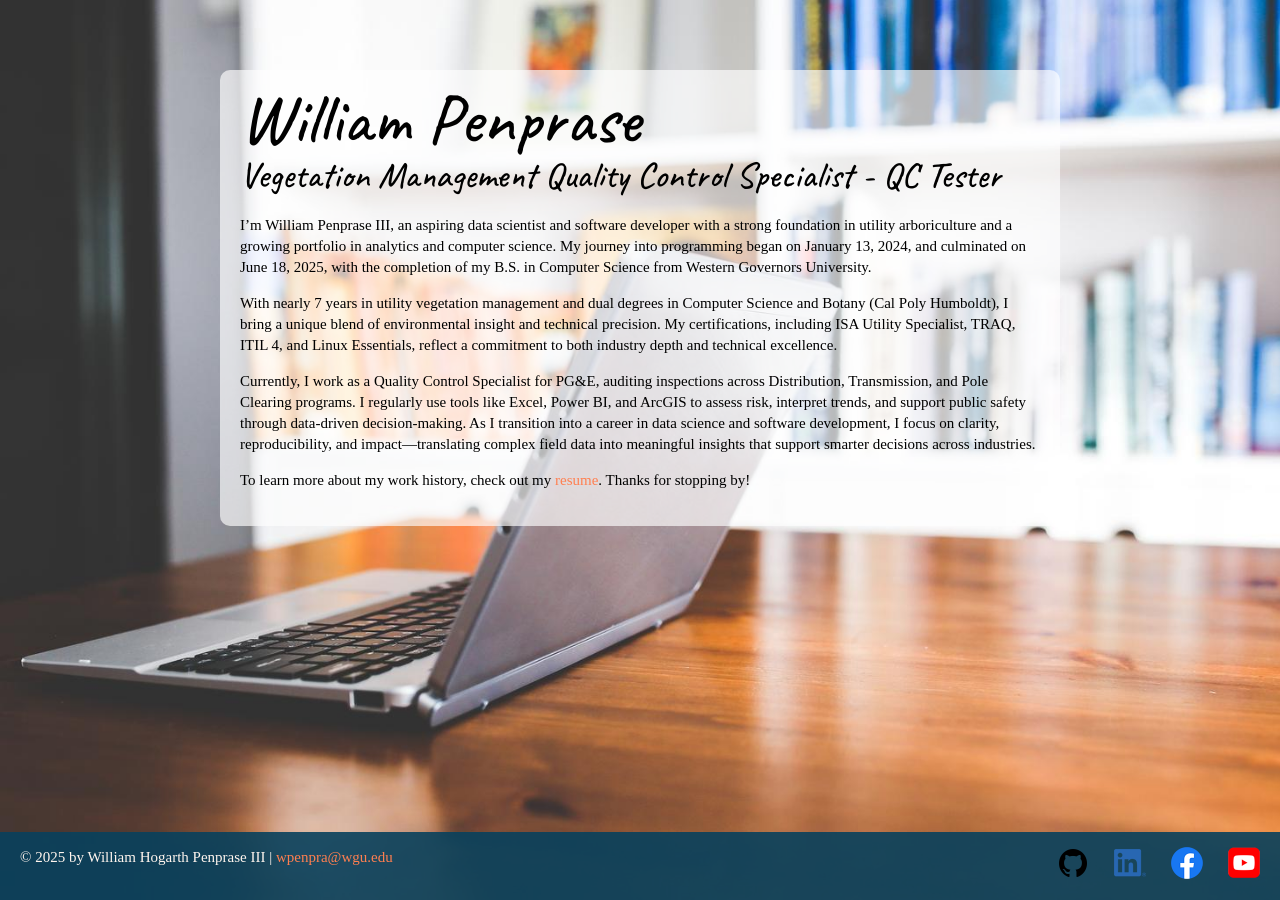
<file: index.html>
<!DOCTYPE html>
<html lang="en">
  <head>
    <meta charset="UTF-8">
    <meta name="viewport" content="width=device-width, initial-scale=1">
    <title>William Hogarth Penprase III | Botanist, Arborist, and Aspiring Data Analyst</title>

    <link rel="preconnect" href="https://fonts.googleapis.com">
    <link rel="preconnect" href="https://fonts.gstatic.com" crossorigin>
    <link href="https://fonts.googleapis.com/css2?family=Caveat&family=Noto+Sans&family=Roboto+Serif:opsz@8..144&display=swap" rel="stylesheet">
    
    <link rel="stylesheet" href="css/styles.css">

  </head>

  <body class="home">

    <!---------------------INTRO--------------------->
    <div class="content-wrapper">
      <div class="content-bg">
        <header>
            <h1>William Penprase</h1>
            <h2>
              Vegetation Management Quality Control Specialist - QC Tester
            </h2>
        </header>

        <!---------------------ABOUT ME--------------------->
        <main>
          <!-- Start content edits below this line. -->
          <p>
            I’m William Penprase III, an aspiring data scientist and software developer with a strong foundation in 
            utility arboriculture and a growing portfolio in analytics and computer science. My journey into 
            programming began on January 13, 2024, and culminated on June 18, 2025, with the completion of my 
            B.S. in Computer Science from Western Governors University.
          </p>
          <p>
            With nearly 7 years in utility vegetation management and dual degrees in Computer Science and Botany 
            (Cal Poly Humboldt), I bring a unique blend of environmental insight and technical precision. My 
            certifications, including ISA Utility Specialist, TRAQ, ITIL 4, and Linux Essentials, reflect a 
            commitment to both industry depth and technical excellence.
          </p>
          <p>
            Currently, I work as a Quality Control Specialist for PG&E, auditing inspections across Distribution, 
            Transmission, and Pole Clearing programs. I regularly use tools like Excel, Power BI, and ArcGIS 
            to assess risk, interpret trends, and support public safety through data-driven decision-making.
            As I transition into a career in data science and software development, I focus on clarity, 
            reproducibility, and impact—translating complex field data into meaningful insights that support 
            smarter decisions across industries.
          </p>
          
          <p>
            To learn more about my work history, check out my <a href="resume.html" target="_blank"> resume</a>. Thanks for stopping by!
          </p>

          <!-- End content edits here. -->
        </main>
      </div>
    </div>
    

    <!----------------------FOOTER INFO, SOCIAL MEDIA--------------------------->
    <footer>
      <p>© 2025 by William Hogarth Penprase III | <a href="mailto:email@example.com">wpenpra@wgu.edu</a></p>

      <!-- Add or remove any networks. -->
      <ul class="socials">
        <li>
          <a href="https://github.com/wpenprase" target="_blank"><img src="images/icon-logo-github.png" alt="My GitHub profile" title="GitHub Profile"></a>
        </li>
        <li>
          <a href="https://www.linkedin.com/in/william-penprase-b5b53b129/" target="_blank"><img src="images/icon-logo-linkedin.png" alt="My Linked Profile" title="LinkedIn Profile"></a>
        </li>
        <li>
          <a href="#" target="_blank"><img src="images/icon-logo-facebook.png" alt="My Facebook Profile" title="Facebook Profile"></a>
        </li>
        <li>
          <a href="#" target="_blank"><img src="images/icon-logo-youtube.png" alt="My Youtube Channel" title="Youtube Channel"></a>
        </li>
      </ul>
    </footer>
  </body>
</html>
</file>
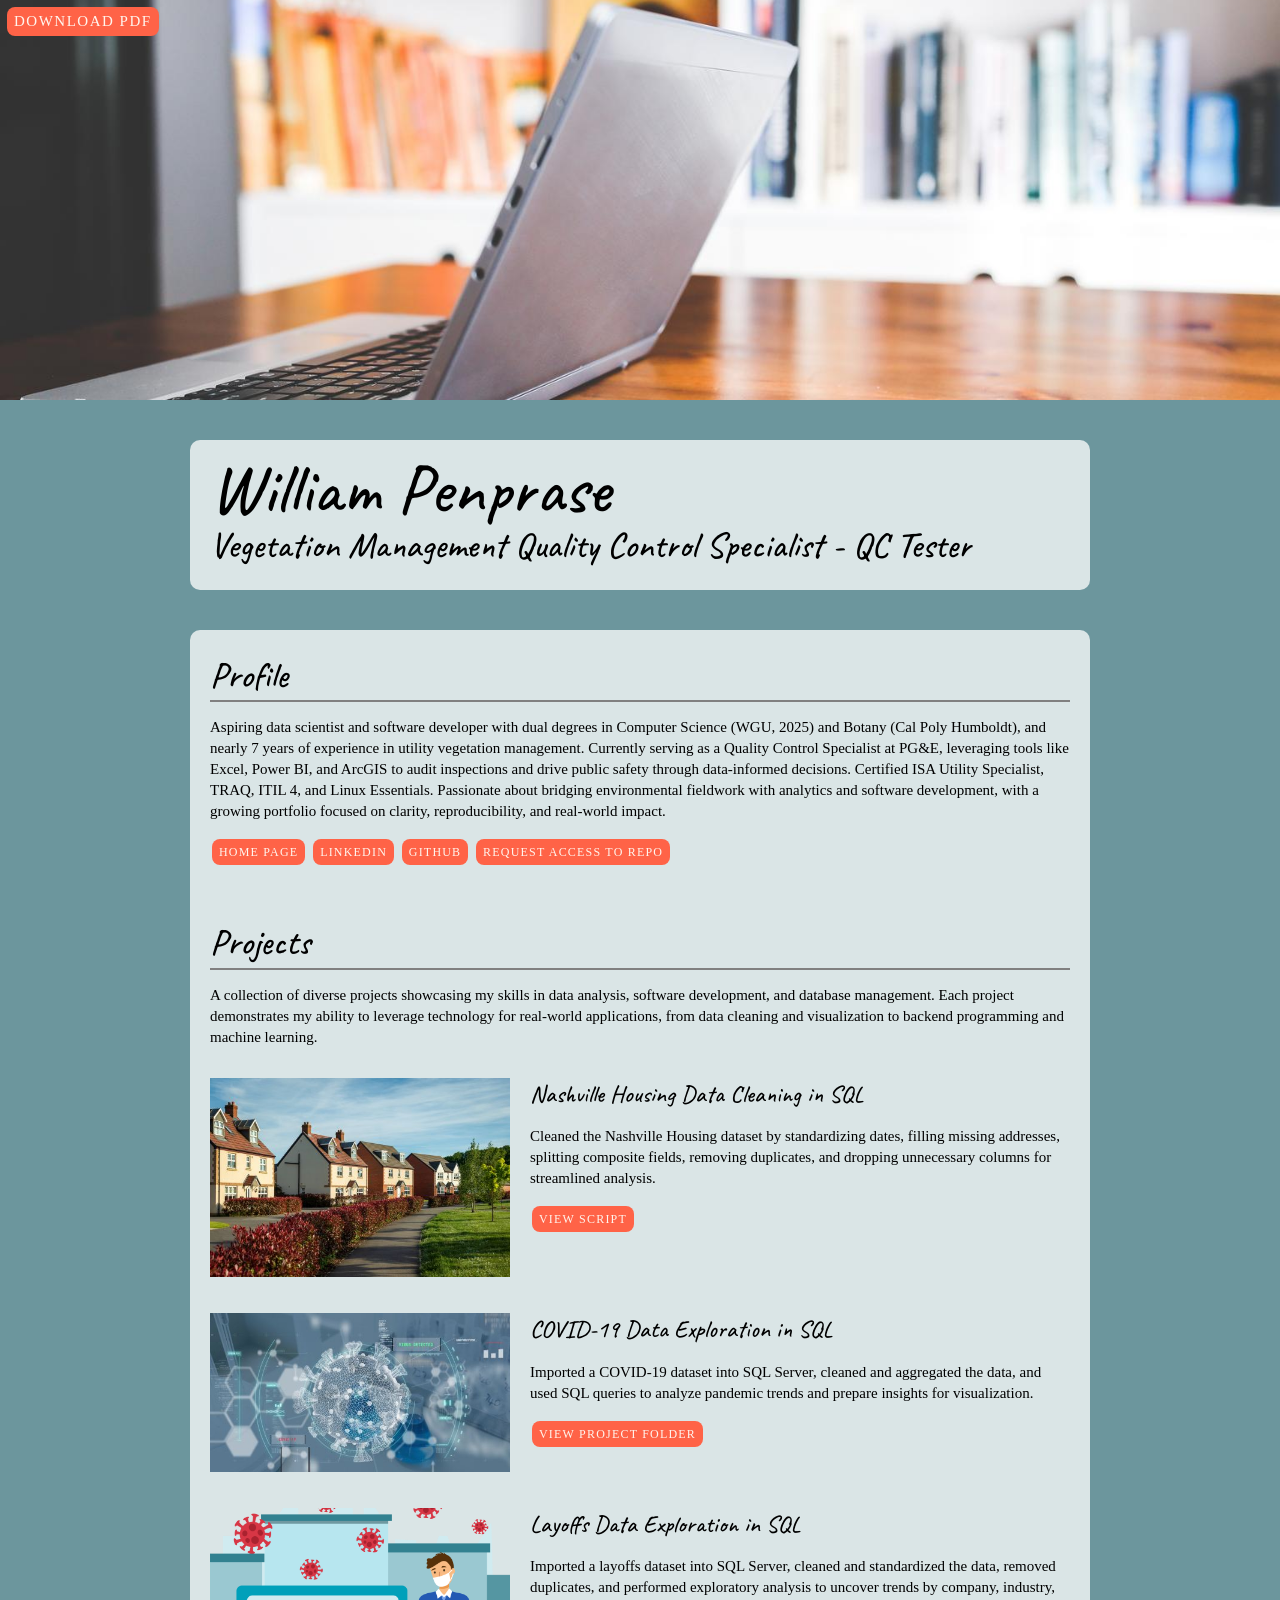
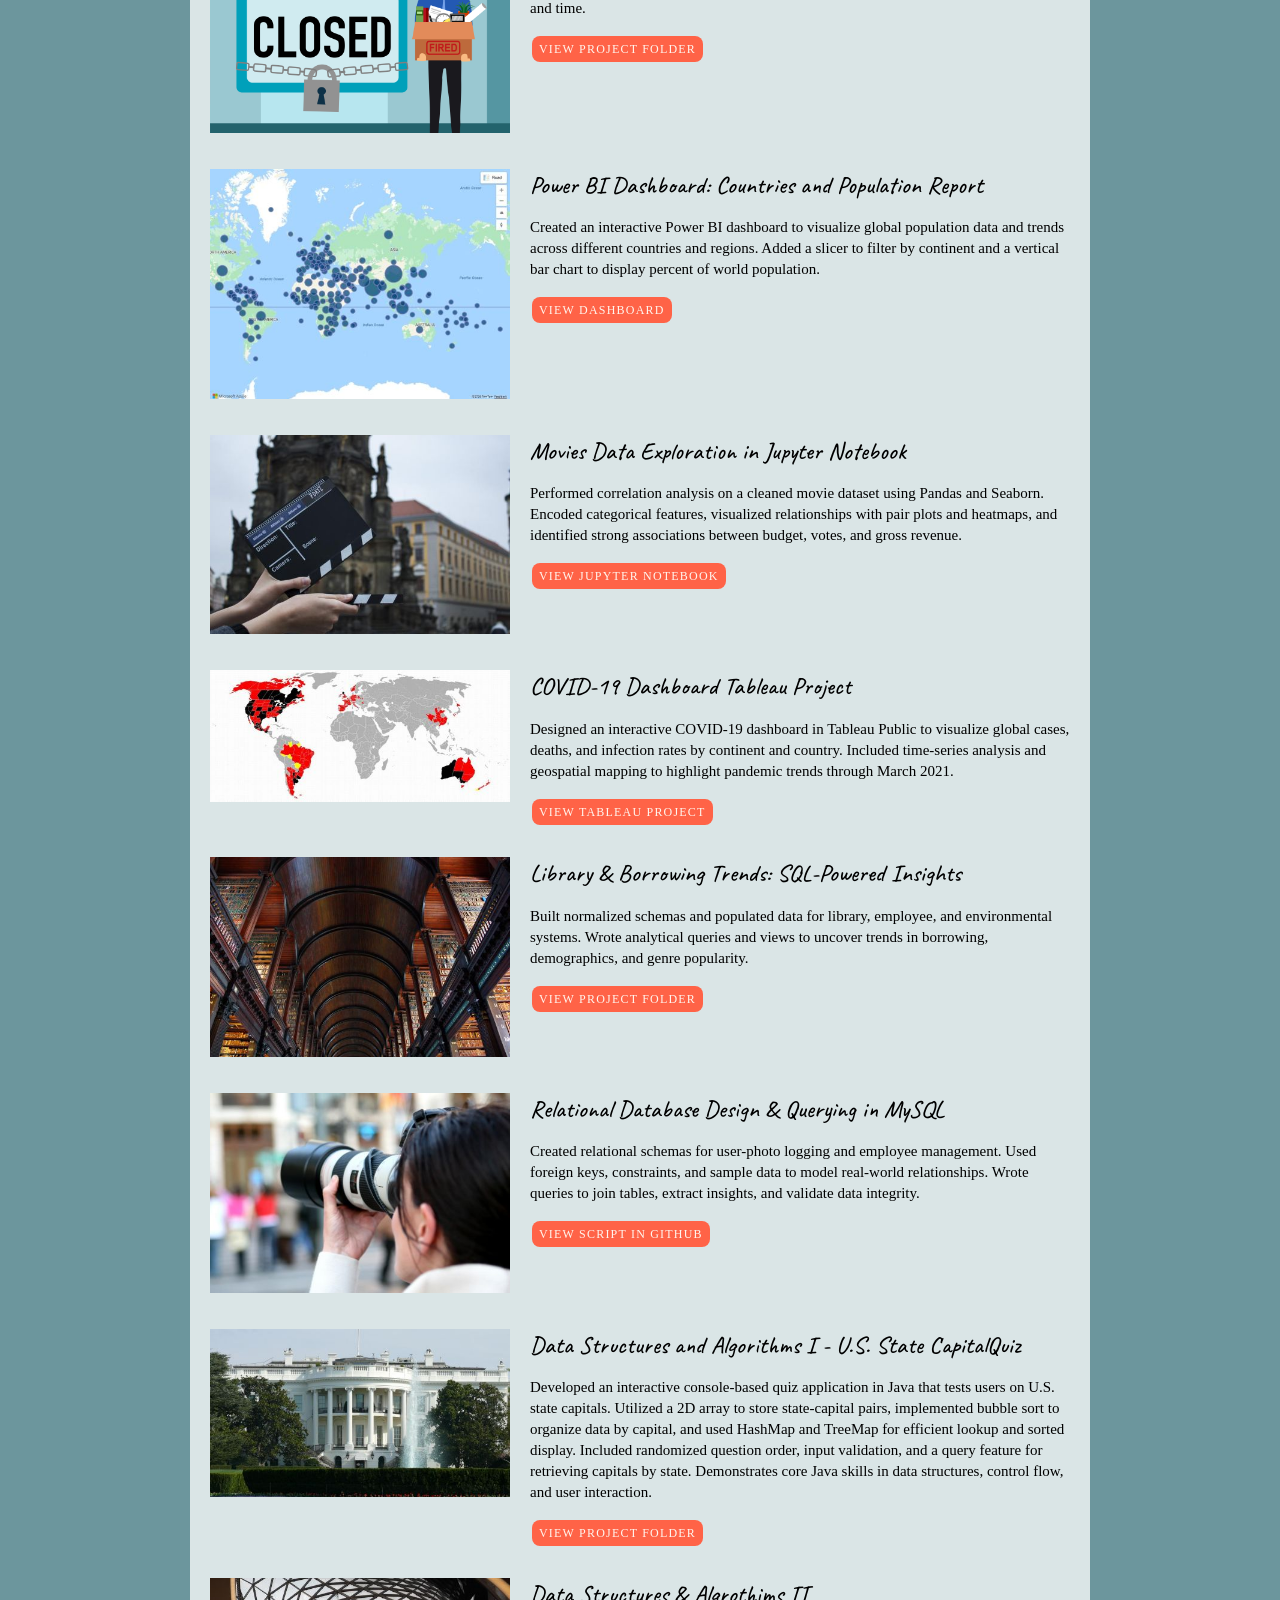
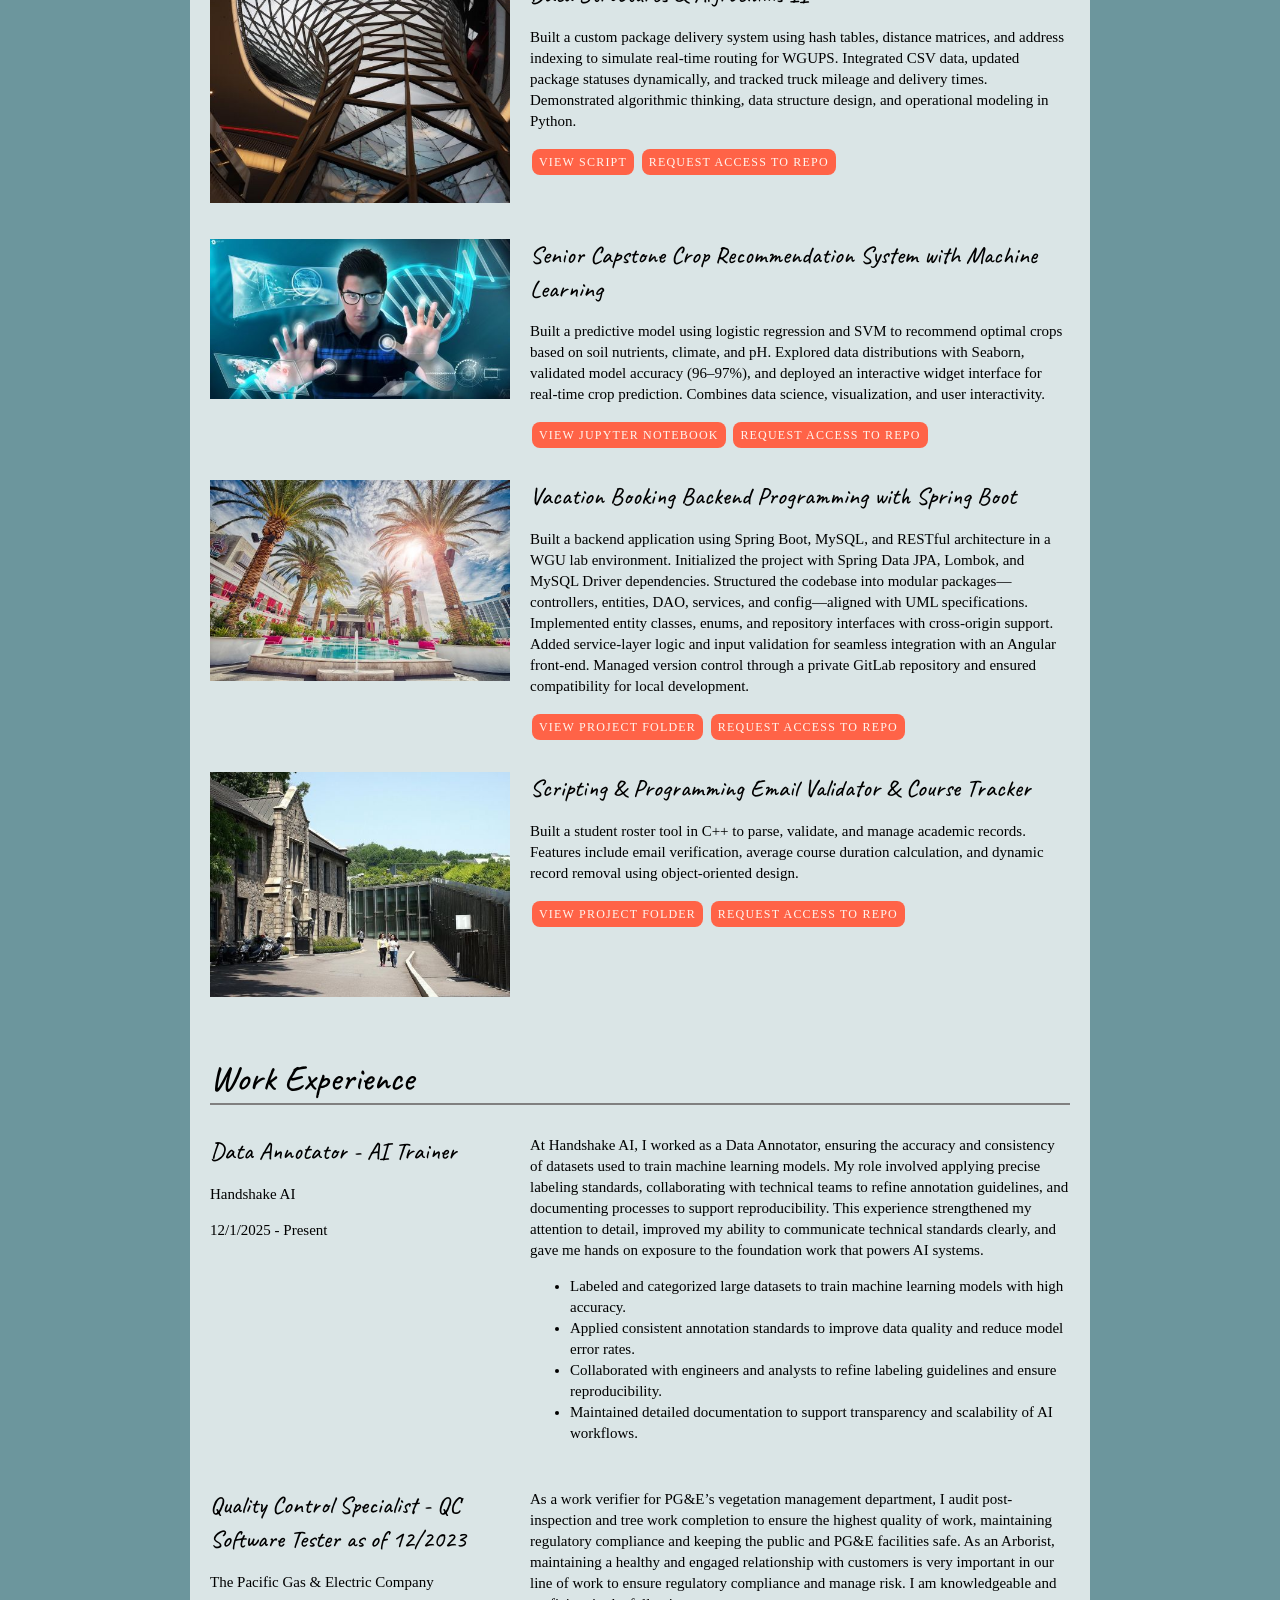
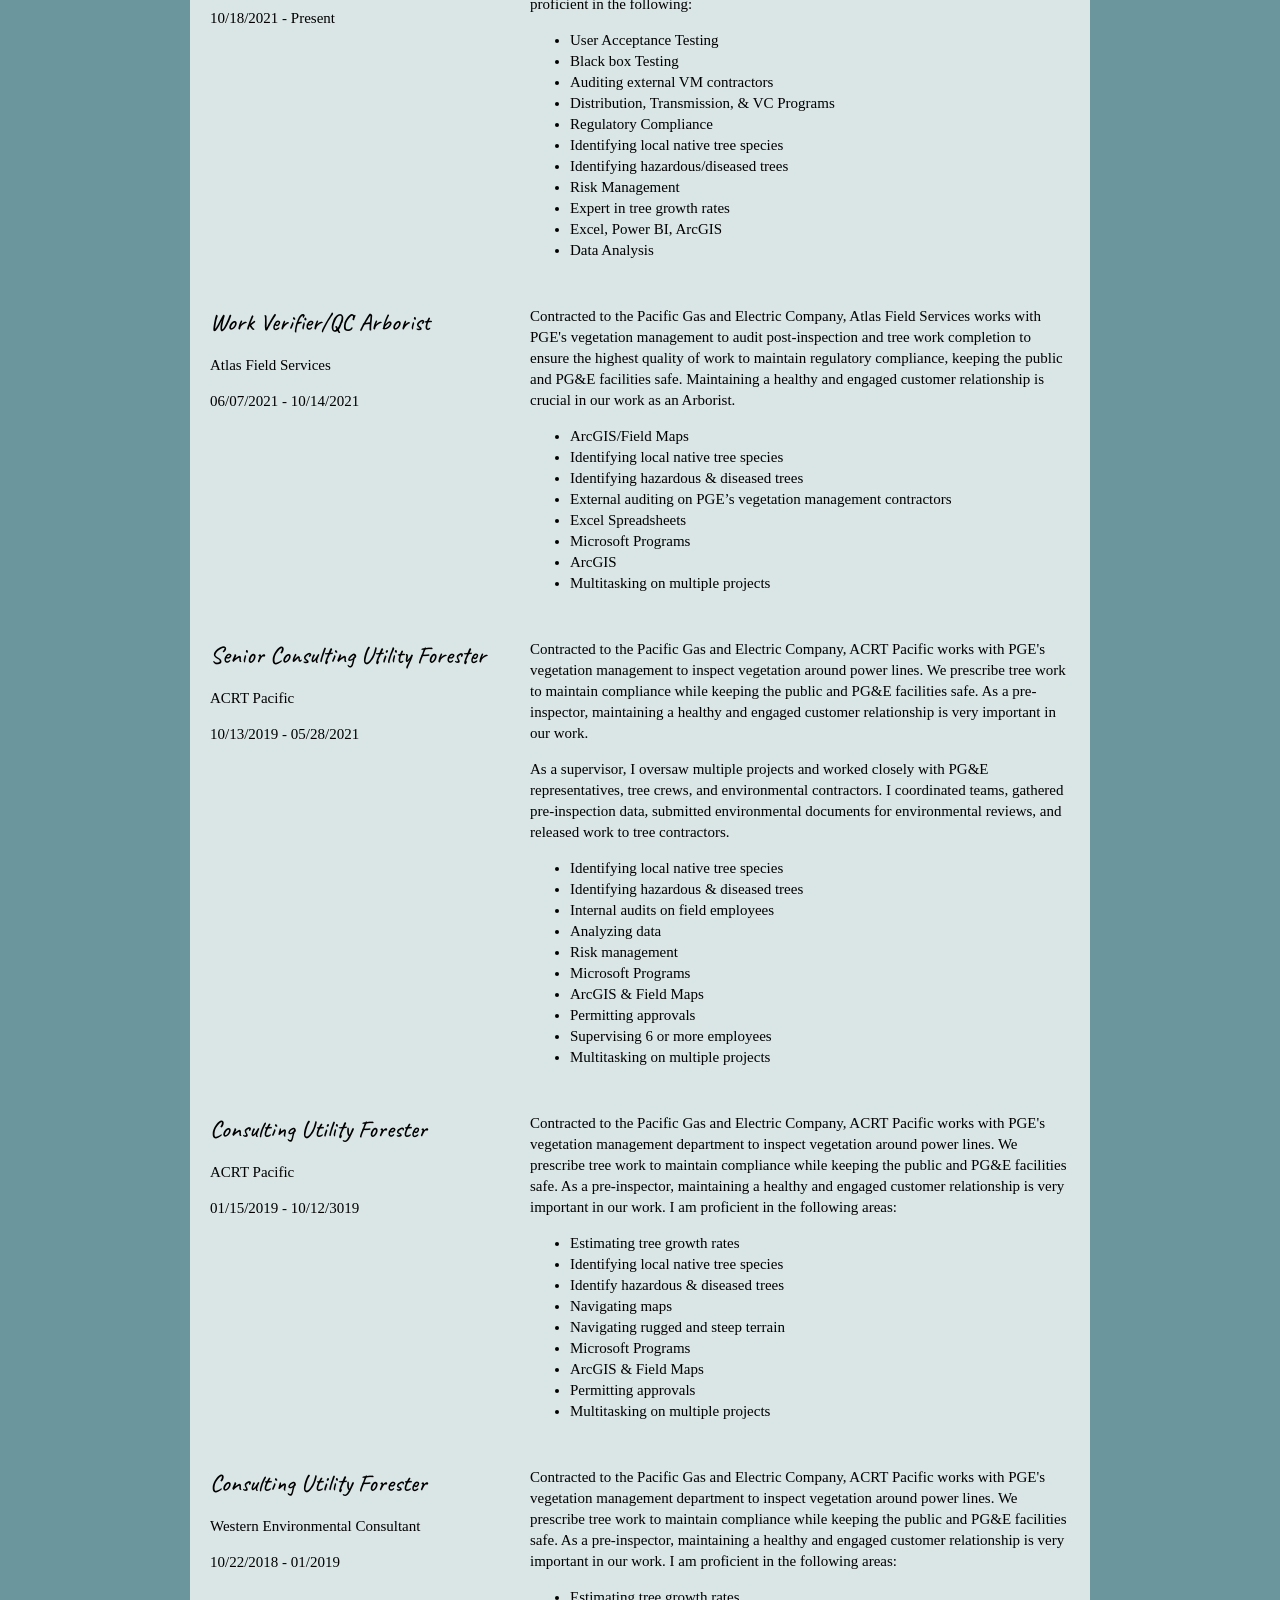
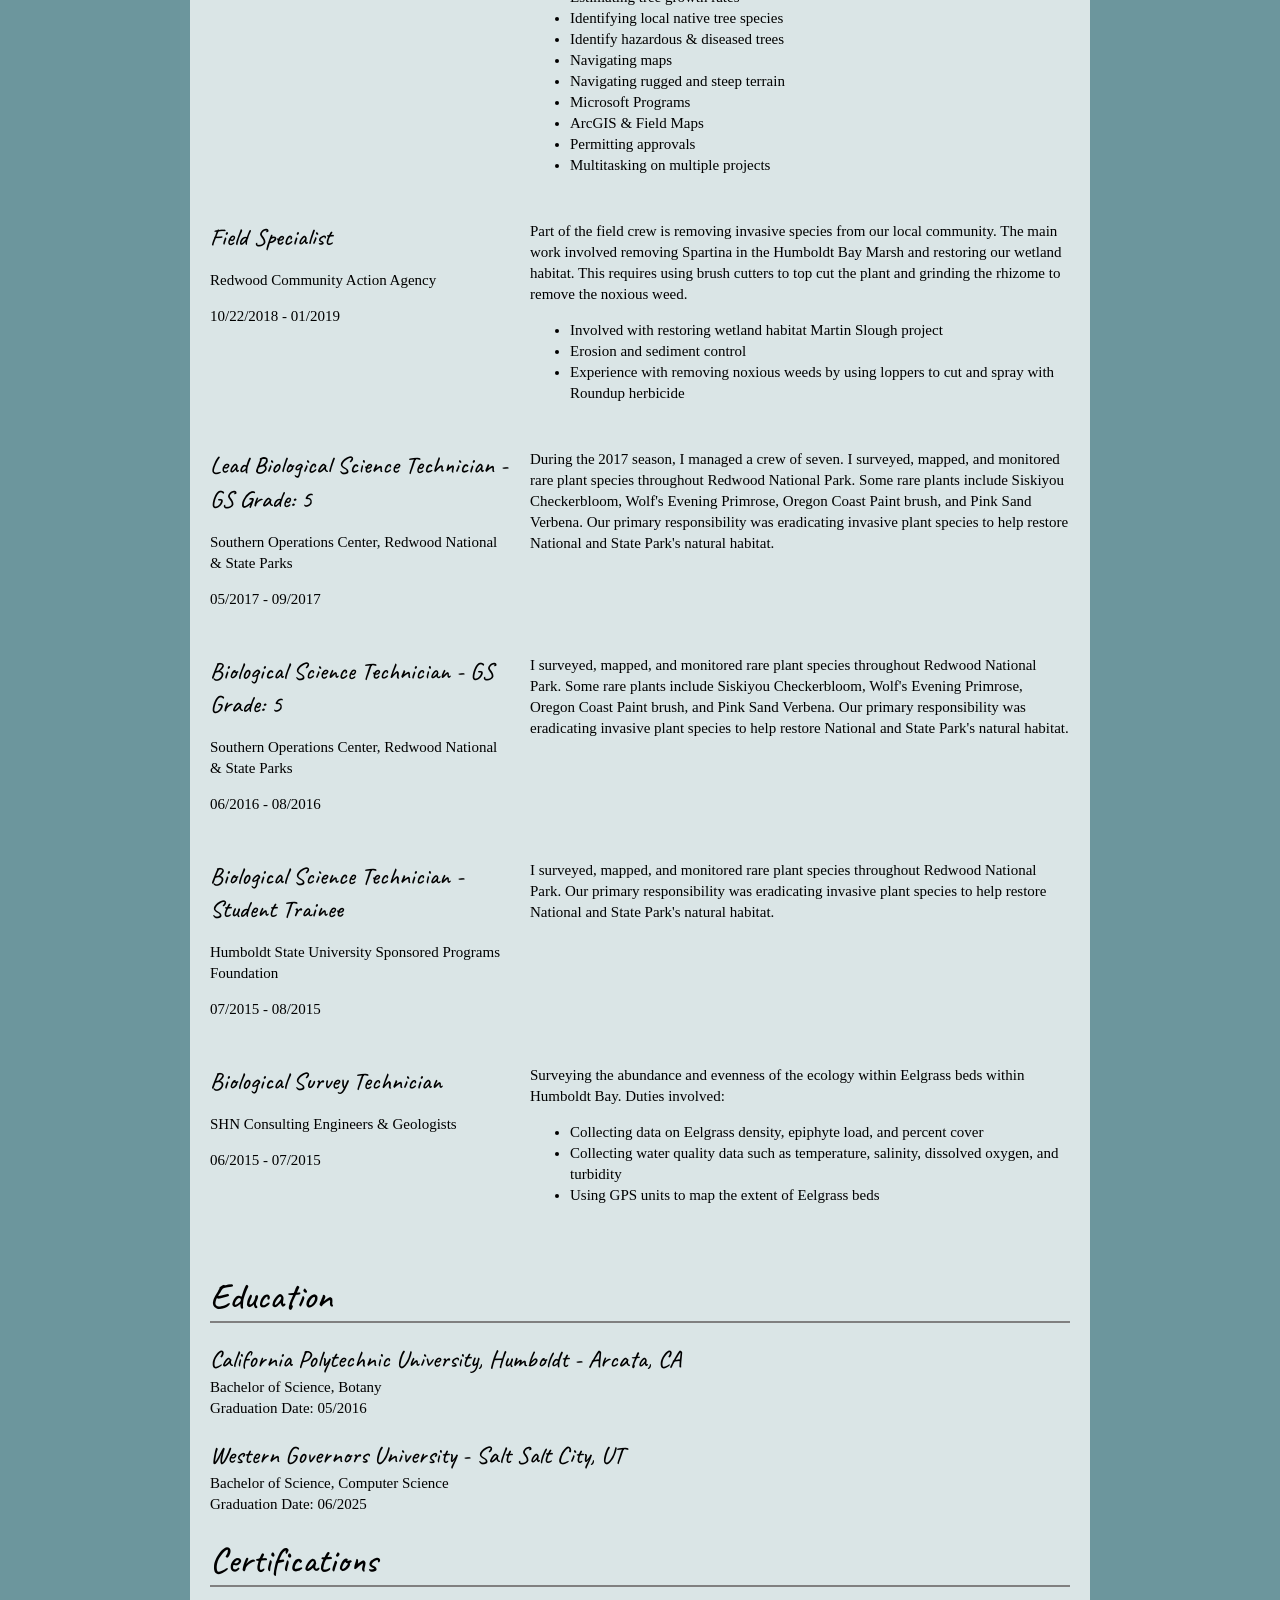
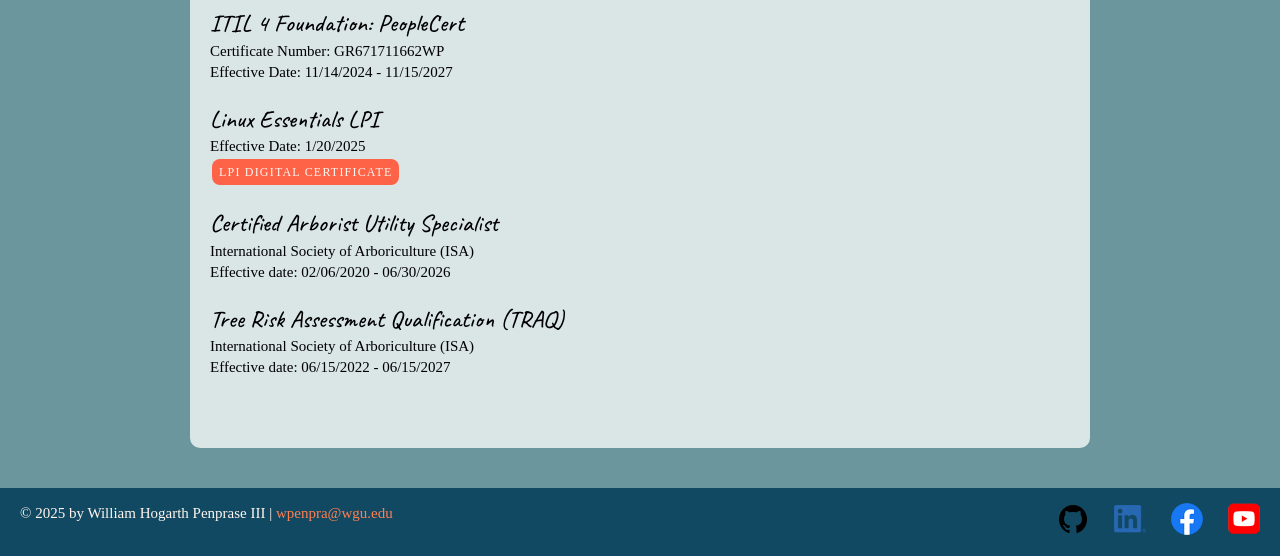
<file: resume.html>
<!DOCTYPE html>
<html lang="en">
  <head>
    <meta charset="UTF-8">
    <meta name="viewport" content="width=device-width, initial-scale=1">
    <title>Resume | William Hogarth Penprase III | Botanist, Arborist, and Aspiring Data Analyst</title>

    <link rel="preconnect" href="https://fonts.googleapis.com">
    <link rel="preconnect" href="https://fonts.gstatic.com" crossorigin>
    <link href="https://fonts.googleapis.com/css2?family=Caveat&family=Noto+Sans&family=Roboto+Serif:opsz@8..144&display=swap" rel="stylesheet">

    <link rel="stylesheet" href="css/styles.css">

  </head>
  <body class="resume">
    <a class="btn download-link" href="william-penprase-resume-02.2026.pdf">Download PDF</a>
    <!------------------INTRO------------------------>
  
    <header>
      <div class="content-wrapper">
        <h1>William Penprase</h1>
        <h2>Vegetation Management Quality Control Specialist - QC Tester</h2>
      </div>
    </header>

    <!----------------- main--------------------------->
    <main class="content-wrapper">
      <!------------------------PROFILE------------------------------>
      <section class="resume-section">
        <h2>Profile</h2>
        <p>
          Aspiring data scientist and software developer with dual degrees in Computer Science (WGU, 2025) 
          and Botany (Cal Poly Humboldt), and nearly 7 years of experience in utility vegetation management. 
          Currently serving as a Quality Control Specialist at PG&E, leveraging tools like Excel, Power BI, 
          and ArcGIS to audit inspections and drive public safety through data-informed decisions. Certified 
          ISA Utility Specialist, TRAQ, ITIL 4, and Linux Essentials. Passionate about bridging environmental 
          fieldwork with analytics and software development, with a growing portfolio focused on clarity, 
          reproducibility, and real-world impact.
        </p>
        <a class="btn" href="index.html">Home Page</a>
        <a class="btn" href="https://www.linkedin.com/in/william-penprase-b5b53b129/" target="_blank" title="LinkedIn Profile">LinkedIn</a>
        <a class="btn" href="https://www.github.com/wpenprase" target="_blank" title="GitHub Profile">GitHub</a>
        <a class="btn" href="https://forms.office.com/r/uRHWRMSKri" target="_blank" title="Contact Me Form">Request Access to Repo</a>
      </section>

      <!-----------------------PROJECTS---------------------------------->
      <section class="resume-section">
        <h2>Projects</h2>
        <p>
          A collection of diverse projects showcasing my skills in data analysis, software development, and database management. Each project demonstrates my ability to leverage technology for real-world applications, from data cleaning and visualization to backend programming and machine learning.
        </p>

        <div class = "project-wrapper">
          <!----------------------- Nashville Housing ------------------------------>
          <section class="project-item">
            <div class="project-image">
              <img src="images/housing_500px.jpg" srcset="images/housing_1000px 2x"  alt="Picture of neighborhood for Nashville Project">
            </div>
            <div class="project-description">
              <h3>
                Nashville Housing Data Cleaning in SQL
              </h3>
              <p>
                Cleaned the Nashville Housing dataset by standardizing dates, filling missing addresses, splitting composite fields, removing duplicates, and dropping unnecessary columns for streamlined analysis.
              </p>
              <a class="btn" href="https://github.com/wpenprase/PublicPortfolio/blob/main/Nashville%20Data%20Cleaning%20Project/Data%20Cleaning%20Script%20-%20NashvilleHousing.sql" title = "View SQL Script in GitHub" target="_blank">View Script</a>
              
            </div>
          </section>

          <!----------------- COIVD-19 ----------------------------->
          <section class="project-item">
            <div class="project-image">
              <img src="images/covid_500px.jpg" srcset="images\covid_1000px.jpg 2x" alt="Picture of COVID-19 Virus">
            </div>
            <div class="project-description">
              <h3>
                COVID-19 Data Exploration in SQL
              </h3>
              <p>
                Imported a COVID-19 dataset into SQL Server, cleaned and aggregated the data, and used SQL queries to analyze pandemic trends and prepare insights for visualization.
              </p>
              <a class="btn" href="https://github.com/wpenprase/PublicPortfolio/tree/main/COVID-19%20Project" target="_blank" title = "View Project Folder in GitHUb">View Project Folder</a>
            </div>
          </section>

          <!------------------------- layoffs -------------------------->
          <section class="project-item">
            <div class="project-image">
              <img src="images/layoff_500px.png" srcset="images\layoff_1000px.png 2x" alt="Photo of someone being laid off">
            </div>
            <div class="project-description">
              <h3>
                Layoffs Data Exploration in SQL
              </h3>
              <p>
                Imported a layoffs dataset into SQL Server, cleaned and standardized the data, removed duplicates, and performed exploratory analysis to uncover trends by company, industry, and time.
              </p>
              <a class="btn" href="https://github.com/wpenprase/PublicPortfolio/tree/main/Layoff%20Project" target="_blank" title="View Project Folder In GitHub">View Project Folder</a>
            </div>
          </section>

          <!---------------------------------- Power BI Dashboards ----------------------------->
          <section class="project-item">
            <div class="project-image">
              <img src="images/countries-population_500px.jpg" srcset="images/countries-population_1000px.jpg 2x" alt="Photo of someone being laid off">
            </div>
            <div class="project-description">
              <h3>
                Power BI Dashboard: Countries and Population Report
              </h3>
              <p>
                Created an interactive Power BI dashboard to visualize global population data and trends across different countries and regions. Added a slicer to filter by continent and a vertical bar chart to display percent of world population. 
              </p>
              <a class="btn" href="https://m365.cloud.microsoft/m365apps/1c4340de-2a85-40e5-8eb0-4f295368978b?auth=2" target="_blank" title="View Dashboard in Power BI">View Dashboard</a>
            </div>
          </section>

          <!------------------------- Movies --------------------------------->
          <section class="project-item">
            <div class="project-image">
              <img src="images/movies_500px.jpg" srcset="images\movies_1000px.jpg 2x" alt="movie scene">
            </div>
            <div class="project-description">
              <h3>
                Movies Data Exploration in Jupyter Notebook
              </h3>
              <p>
                Performed correlation analysis on a cleaned movie dataset using Pandas and Seaborn. Encoded categorical features, visualized relationships with pair plots and heatmaps, and identified strong associations between budget, votes, and gross revenue.
              </p>
              <!-- link to project -->
              <a class="btn" href="https://github.com/wpenprase/PublicPortfolio/blob/main/Movies%20Correlation%20Project/Movies_Correlation_Project.ipynb" target="_blank" title="View Jupyter Notebook in GitHub">View Jupyter Notebook</a>
            </div>
          </section>

          <!---------------------------------------- Tableau Dashboard ------------------------------------>
          <section class="project-item">
            <div class="project-image">
              <img src="images/tableau_500px.jpg" srcset="images\tableau_1000px.jpg 2x" alt="Screenshot of world dashboard">
            </div>
            <div class="project-description">
              <h3>
                COVID-19 Dashboard Tableau Project
              </h3>
              <p>
                Designed an interactive COVID-19 dashboard in Tableau Public to visualize global cases, deaths, and infection rates by continent and country. Included time-series analysis and geospatial mapping to highlight pandemic trends through March 2021.
              </p>
              <a class="btn" href="https://public.tableau.com/app/profile/william.penprase/viz/COVID-19Dashboard_17561588723420/COIVID-19Dashboard" target="_blank" title="View Tableau Project">View Tableau Project</a>
            </div>
          </section>

          <!---------------------------- Library Project ------------------------->
          <section class="project-item">
            <div class="project-image">
              <img src="images/library_500px.jpg" srcset="images\library_1000px.jpg 2x" alt="Photo of Library">
            </div>
            <div class="project-description">
              <h3>
                Library & Borrowing Trends: SQL-Powered Insights
              </h3>
              <p>
                Built normalized schemas and populated data for library, employee, and environmental systems. Wrote analytical queries and views to uncover trends in borrowing, demographics, and genre popularity.
              </p>
              <a class="btn" href="https://github.com/wpenprase/PublicPortfolio/tree/main/CS%20204%20-%20Database%20Programming%20(MySQL)" target="_blank" title="View Project Folder in GitHub">View Project Folder</a>
            </div>
          </section>

          <!------------------------------------------ Relational Database Project ------------------------------------>
          <section class="project-item">
            <div class="project-image">
              <img src="images/photography_500px.jpg" srcset="images\photography_1000px.jpg 2x" alt="Active Photographer">
            </div>
            <div class="project-description">
              <h3>
                Relational Database Design & Querying in MySQL
              </h3>
              <p>
                Created relational schemas for user-photo logging and employee management. Used foreign keys, constraints, and sample data to model real-world relationships. Wrote queries to join tables, extract insights, and validate data integrity.
              </p>
              <a class="btn" href="https://github.com/wpenprase/PublicPortfolio/blob/main/CS%20303%20-%20Database%20Management%20(MySQL)/CS%20303%20Project%20Script.sql" target="_blank" title="View Script in GitHub">View Script in GitHub</a>
            </div>
          </section>

          <!---------------------------------- Data Structures and Algo I ---------------------------------------------->
          <section class="project-item">
            <div class="project-image">
              <img src="images/capital_500px.jpg" srcset="images\class_1000px.jpg 2x" alt="Photo of Capital">
            </div>
            <div class="project-description">
              <h3>
                Data Structures and Algorithms I - U.S. State CapitalQuiz
              </h3>
              <p>
                Developed an interactive console-based quiz application in Java that tests users on U.S. state capitals. Utilized a 2D array to store state-capital pairs, implemented bubble sort to organize data by capital, and used HashMap and TreeMap for efficient lookup and sorted display. Included randomized question order, input validation, and a query feature for retrieving capitals by state. Demonstrates core Java skills in data structures, control flow, and user interaction.
              </p>
              <!-- link to project -->
              <a class="btn" href="https://github.com/wpenprase/PublicPortfolio/tree/main/CS%20201%20-%20Data%20Structures%20and%20Algorithms%20I_v.2/src" target="_blank" title="View Project Folder in GitHUb">View Project Folder</a>
            </div>
          </section>

          <!-- Data Structures and Algo II -->
          <section class="project-item">
            <div class="project-image">
              <img src="images/dsa2_500px.jpg" srcset="images\dsa2_1000px.jpg 2x" alt="Image of a beautiful architecture">
            </div>
            <div class="project-description">
              <h3>
                Data Structures & Algrothims II</A>
              </h3>
              <p>
                Built a custom package delivery system using hash tables, distance matrices, and address indexing to simulate real-time routing for WGUPS. Integrated CSV data, updated package statuses dynamically, and tracked truck mileage and delivery times. Demonstrated algorithmic thinking, data structure design, and operational modeling in Python.
              </p>
              <a class="btn" href="https://github.com/wpenprase/PortfolioProjects/blob/main/C%20950%20Project%20-%20Data%20Structures%20and%20Algorithms%20II/main.py" target="_blank" title="View Script in GitHub">View Script</a>
              <a class="btn" href="https://forms.office.com/r/uRHWRMSKri" target="_blank" title="Contact Me Form">Request Access to Repo</a>
            </div>
          </section>

          <!-- Senior Capstone -->
          <section class="project-item">
            <div class="project-image">
              <img src="images/AI_500px.jpg" srcset="images\AI_1000px.jpg 2x" alt="description of image">
            </div>
            <div class="project-description">
              <h3>
                Senior Capstone Crop Recommendation System with Machine Learning</h3>
              <p>
                Built a predictive model using logistic regression and SVM to recommend optimal crops based on soil nutrients, climate, and pH. Explored data distributions with Seaborn, validated model accuracy (96–97%), and deployed an interactive widget interface for real-time crop prediction. Combines data science, visualization, and user interactivity.
              </p>
              <a class="btn" href="https://github.com/wpenprase/PortfolioProjects/blob/main/C964%20-%20Capstone%20ML/crop_recommendation.ipynb" target="_blank" title="View Jupyter Notebook">View Jupyter Notebook</a>
              <a class="btn" href="https://forms.office.com/r/uRHWRMSKri" target="_blank" title="Contact Me Form">Request Access to Repo</a>
            </div>
          </section>
        </div>


        <!-- Backend Programming -->
        <section class="project-item">
          <div class="project-image">
            <img src="images/vacation_500px.jpg" srcset="images\vacation_1000px.jpg 2x" alt="Images of a resort for a vacation">
          </div>
          <div class="project-description">
            <h3>
              Vacation Booking Backend Programming with Spring Boot
            </h3>
            <p>
              Built a backend application using Spring Boot, MySQL, and RESTful architecture in a WGU lab environment. Initialized the project with Spring Data JPA, Lombok, and MySQL Driver dependencies. Structured the codebase into modular packages—controllers, entities, DAO, services, and config—aligned with UML specifications. Implemented entity classes, enums, and repository interfaces with cross-origin support. Added service-layer logic and input validation for seamless integration with an Angular front-end. Managed version control through a private GitLab repository and ensured compatibility for local development.
            </p>
            <a class="btn" href="https://github.com/wpenprase/PortfolioProjects/tree/main/D288%20-%20Backend%20Programming%20/VacationBooking" target="_blank" title="View Project in GitHub">View Project Folder</a>
            <a class="btn" href="https://forms.office.com/r/uRHWRMSKri" target="_blank" title="Contact Me Form">Request Access to Repo</a>
          </div>
        </section>

        <!-- C++ Project -->
        <section class="project-item">
          <div class="project-image">
            <img src="images/class_500px.jpg" srcset="images\class_1000px.jpg 2x" alt="College Students walking in University">
          </div>
          <div class="project-description">
            <h3>
              Scripting & Programming Email Validator & Course Tracker
            </h3>
            <p>
              Built a student roster tool in C++ to parse, validate, and manage academic records. Features include email verification, average course duration calculation, and dynamic record removal using object-oriented design.
            </p>
            <a class="btn" href="https://github.com/wpenprase/PortfolioProjects/tree/main/C867%20-%20Scripting_and_Programming" target="_blank" title="View Project Folder in GitHub">View Project Folder</a>
            <a class="btn" href="https://forms.office.com/r/uRHWRMSKri" target="_blank" title="Contact Me Form">Request Access to Repo</a>
          </div>
        </section>




        <!-- Template for future projects ---------------------------------------
        <section>
          <img src="" srcset="" alt="description of image" width="" height="">
          <h3>
            Project Name</h3>
          <p>
            Summary or description of the project and/or your role in it. Add as many paragraphs as you need.
          </p>
          <a href="#" target="_blank" title="">Link</a>
        </section> --------------------------------------------------------------------->
        
        <!-- End content edits here. -->
      </section>

      <!------------------------WORK EXPERIENCE-------------------------->
      <section class="resume-section">
        <h2>Work Experience</h2>
        <!-- <p>
          Optional paragraph for work experience summary. Not a part of the job details. Delete if not being used.
        </p> -->

        <section class = "work-item">
          <div class = "work-details">
            <h3>Data Annotator - AI Trainer</h3>
            <p>Handshake AI</p>
            <p>12/1/2025 - Present</p>
          </div>
          <div class = "work-description">
            <p>
              At Handshake AI, I worked as a Data Annotator, ensuring the accuracy and consistency of datasets used to train machine learning models. My role involved applying precise labeling standards, collaborating with technical teams to refine annotation guidelines, and documenting processes to support reproducibility. This experience strengthened my attention to detail, improved my ability to communicate technical standards clearly, and gave me hands on exposure to the foundation work that powers AI systems.  
            </p>
            <ul>
              <li>Labeled and categorized large datasets to train machine learning models with high accuracy.</li>
              <li>Applied consistent annotation standards to improve data quality and reduce model error rates.</li>
              <li>Collaborated with engineers and analysts to refine labeling guidelines and ensure reproducibility.</li>
              <li>Maintained detailed documentation to support transparency and scalability of AI workflows. </li>
            </ul>
          </div>
        </section>

        <section class="work-item">
          <div class="work-details">
            <h3>Quality Control Specialist - QC Software Tester as of 12/2023 </h3>
            <p>The Pacific Gas & Electric Company</p>
            <p>10/18/2021 - Present</p>
          </div>
          <div class="work-description">
            <p>
              As a work verifier for PG&E’s vegetation management department, I audit post-inspection and tree work completion to ensure the highest quality of work, maintaining regulatory compliance and keeping the public and PG&E facilities safe. As an Arborist, maintaining a healthy and engaged relationship with customers is very important in our line of work to ensure regulatory compliance and manage risk. I am knowledgeable and proficient in the following:
            </p>
            <ul>
              <li>User Acceptance Testing</li>
              <li>Black box Testing</li>
              <li>Auditing external VM contractors</li>
              <li>Distribution, Transmission, & VC Programs </li>
              <li>Regulatory Compliance</li>
              <li>Identifying local native tree species </li>
              <li>Identifying hazardous/diseased trees </li>
              <li>Risk Management </li>
              <li>Expert in tree growth rates </li>
              <li>Excel, Power BI, ArcGIS</li>
              <li>Data Analysis</li>
            </ul>
          </div>
        </section>

        <section class="work-item">
          <div class="work-details">
            <h3>Work Verifier/QC Arborist</h3>
            <p>Atlas Field Services</p>
            <p>06/07/2021 - 10/14/2021 </p>
          </div>
          <div class="work-description">
            <p>
              Contracted to the Pacific Gas and Electric Company, Atlas Field Services works with PGE's vegetation management to audit post-inspection and tree work completion to ensure the highest quality of work to maintain regulatory compliance, keeping the public and PG&E facilities safe. Maintaining a healthy and engaged customer relationship is crucial in our work as an Arborist. 
            </p>
            <ul>
              <li>ArcGIS/Field Maps </li>
              <li>Identifying local native tree species</li>
              <li>Identifying hazardous & diseased trees</li>
              <li>External auditing on PGE’s vegetation management contractors </li>
              <li>Excel Spreadsheets </li>
              <li>Microsoft Programs </li>
              <li>ArcGIS  </li>
              <li>Multitasking on multiple projects </li>
            </ul>
          </div>
        </section>

        <section class="work-item">
          <div class="work-details">
            <h3>Senior Consulting Utility Forester </h3>
            <p>ACRT Pacific	</p>
            <p> 10/13/2019 - 05/28/2021 </p>
          </div>
          <div class="work-description">
            <p>
              Contracted to the Pacific Gas and Electric Company, ACRT Pacific works with PGE's vegetation management to inspect vegetation around power lines. We prescribe tree work to maintain compliance while keeping the public and PG&E facilities safe. As a pre-inspector, maintaining a healthy and engaged customer relationship is very important in our work.  
            </p>
            <p>As a supervisor, I oversaw multiple projects and worked closely with PG&E representatives, tree crews, and environmental contractors. I coordinated teams, gathered pre-inspection data, submitted environmental documents for environmental reviews, and released work to tree contractors. </p>
            <ul>
              <li>Identifying local native tree species </li>
              <li>Identifying hazardous & diseased trees  </li>
              <li>Internal audits on field employees </li>
              <li>Analyzing data</li>
              <li>Risk management </li>
              <li>Microsoft Programs </li>
              <li>ArcGIS & Field Maps  </li>
              <li>Permitting approvals </li>
              <li>Supervising 6 or more employees</li>
              <li>Multitasking on multiple projects </li>
            </ul>
          </div>
        </section>

        <section class="work-item">
          <div class="work-details">
            <h3>Consulting Utility Forester </h3>
            <p>ACRT Pacific	</p>
            <p>01/15/2019 - 10/12/3019 </p>
          </div>
          <div class="work-description">
            <p>
              Contracted to the Pacific Gas and Electric Company, ACRT Pacific works with PGE's vegetation management department to inspect vegetation around power lines. We prescribe tree work to maintain compliance while keeping the public and PG&E facilities safe. As a pre-inspector, maintaining a healthy and engaged customer relationship is very important in our work. I am proficient in the following areas:  
            </p>
            <ul>
              <li>Estimating tree growth rates </li>
              <li>Identifying local native tree species </li>
              <li>Identify hazardous & diseased trees  </li>
              <li>Navigating maps </li>
              <li>Navigating rugged and steep terrain</li>
              <li>Microsoft Programs </li>
              <li>ArcGIS & Field Maps  </li>
              <li>Permitting approvals </li>
              <li>Multitasking on multiple projects </li>
            </ul>
          </div>
        </section>

        <section class="work-item">
          <div class="work-details">
            <h3>Consulting Utility Forester </h3>
            <p>Western Environmental Consultant</p>
            <p>10/22/2018 - 01/2019</p>
          </div>
          <div class="work-description">
            <p>
              Contracted to the Pacific Gas and Electric Company, ACRT Pacific works with PGE's vegetation management department to inspect vegetation around power lines. We prescribe tree work to maintain compliance while keeping the public and PG&E facilities safe. As a pre-inspector, maintaining a healthy and engaged customer relationship is very important in our work. I am proficient in the following areas:  
            </p>
            <ul>
              <li>Estimating tree growth rates </li>
              <li>Identifying local native tree species </li>
              <li>Identify hazardous & diseased trees  </li>
              <li>Navigating maps </li>
              <li>Navigating rugged and steep terrain</li>
              <li>Microsoft Programs </li>
              <li>ArcGIS & Field Maps  </li>
              <li>Permitting approvals </li>
              <li>Multitasking on multiple projects </li>
            </ul>
          </div>
        </section>

        <section class="work-item">
          <div class="work-details">
            <h3>Field Specialist </h3>
            <p>Redwood Community Action Agency</p>
            <p>10/22/2018 - 01/2019</p>
          </div>
          <div class="work-description">
            <p>
              Part of the field crew is removing invasive species from our local community. The main work involved removing Spartina in the Humboldt Bay Marsh and restoring our wetland habitat. This requires using brush cutters to top cut the plant and grinding the rhizome to remove the noxious weed.  
            </p>
            <ul>
              <li>Involved with restoring wetland habitat Martin Slough project </li>
              <li>Erosion and sediment control </li>
              <li>Experience with removing noxious weeds by using loppers to cut and spray with Roundup herbicide </li>
            </ul>
          </div>
        </section>

        <section class="work-item">
          <div class="work-details">
            <h3>Lead Biological Science Technician - GS Grade: 5</h3>
            <p>Southern Operations Center, Redwood National & State Parks  </p>
            <p> 05/2017 - 09/2017 </p>
          </div>
          <div class="work-description">
            <p>
              During the 2017 season, I managed a crew of seven. I surveyed, mapped, and monitored rare plant species throughout Redwood National Park. Some rare plants include Siskiyou Checkerbloom, Wolf's Evening Primrose, Oregon Coast Paint brush, and Pink Sand Verbena. Our primary responsibility was eradicating invasive plant species to help restore National and State Park's natural habitat. 
            </p>
          </div>
        </section>

        <section class="work-item">
          <div class="work-details">
            <h3>Biological Science Technician - GS Grade: 5   </h3>
            <p>Southern Operations Center, Redwood National & State Parks  </p>
            <p> 06/2016 - 08/2016 </p>
          </div>
          <div class="work-description">
            <p>
              I surveyed, mapped, and monitored rare plant species throughout Redwood National Park. Some rare plants include Siskiyou Checkerbloom, Wolf's Evening Primrose, Oregon Coast Paint brush, and Pink Sand Verbena. Our primary responsibility was eradicating invasive plant species to help restore National and State Park's natural habitat.
            </p>
          </div>
        </section>

        <section class="work-item">
          <div class="work-details">
            <h3>Biological Science Technician - Student Trainee</h3>
            <p>Humboldt State University Sponsored Programs Foundation</p>
            <p>07/2015 - 08/2015</p>
          </div>
          <div class="work-description">
            <p>
              I surveyed, mapped, and monitored rare plant species throughout Redwood National Park. Our primary responsibility was eradicating invasive plant species to help restore National and State Park's natural habitat.  
            </p>
          </div>
        </section>

        <section class="work-item">
          <div class="work-details">
            <h3>Biological Survey Technician</h3>
            <p>SHN Consulting Engineers & Geologists</p>
            <p>06/2015 - 07/2015 </p>
          </div>
          <div class="work-description">
            <p>Surveying the abundance and evenness of the ecology within Eelgrass beds within Humboldt Bay. Duties involved: </p>  
            <ul>
              <li>Collecting data on Eelgrass density, epiphyte load, and percent cover </li>
              <li>Collecting water quality data such as temperature, salinity, dissolved oxygen, and turbidity </li>
              <li>Using GPS units to map the extent of Eelgrass beds </li>
            </ul>
          </div>
        </section>

        <!----------------------------Template for future work experience entries -----------------------------    
        <section>
          <h3>Job title</h3>
          <p>Company Name</p>
          <p>Date at job</p>
          <p>Job summary goes here. Add as many paragraphs as you need.</p>
          <p>Optional list:</p>
          <ul>
            <li>Delete this list if you don't need it.</li>
            <li>Created...</li>
            <li>Lead...</li>
            <li>Responsible for...</li>
          </ul>
        </section> 
        -->

      </section>

      <!----------------------------EDUCATION & CERTIFICATIONS--------------------------->
      <section class="resume-section">
        <h2>Education</h2>
        <section class ="education-item">
          <h3>California Polytechnic University, Humboldt - Arcata, CA</h3>
          <p>Bachelor of Science, Botany</p>
          <p>Graduation Date: 05/2016</p>
        </section>

        <section class ="education-item">
          <h3>Western Governors University - Salt Salt City, UT</h3>
          <p>Bachelor of Science, Computer Science</p>
          <p>Graduation Date: 06/2025</p>
        </section>

        <h2>Certifications</h2>
        <section class ="education-item">
          <h3>ITIL 4 Foundation: PeopleCert</h3>
          <p>Certificate Number: GR671711662WP </p>
          <p>Effective Date: 11/14/2024 - 11/15/2027   </p>
        </section>

        <section class ="education-item">
          <h3>Linux Essentials LPI   </h3>
          <p>Effective Date: 1/20/2025   </p>
          <p><a class="btn" href="https://cs.lpi.org/caf/Xamman/certification/verify/LPI000642512/djgd87r4ba" target="_blank" title="Digital Certificate">LPI Digital Certificate</a></p>
        </section>

        <section class ="education-item">
          <h3>Certified Arborist Utility Specialist </h3>
          <p>International Society of Arboriculture (ISA) </p>
          <p>Effective date: 02/06/2020 - 06/30/2026</p>
        </section>

        <section class ="education-item">
          <h3>Tree Risk Assessment Qualification (TRAQ) </h3>
          <p>International Society of Arboriculture (ISA) </p>
          <p>Effective date: 06/15/2022 - 06/15/2027   </p>
        </section>
        

        


      </section>
    </main>

    <!--------------------------FOOTER INFO, SOCIAL MEDIA-------------------------->
    <footer>
      <p>© 2025 by William Hogarth Penprase III | <a href="mailto:email@example.com">wpenpra@wgu.edu</a></p>
      <ul class="socials">
        <li>
          <a href="https://github.com/wpenprase" target="_blank"><img src="images/icon-logo-github.png" alt="My GitHub profile" title="GitHub Profile"></a>
        </li>
        <li>
          <a href="https://www.linkedin.com/in/william-penprase-b5b53b129/" target="_blank"><img src="images/icon-logo-linkedin.png" alt="My Linked Profile" title="LinkedIn Profile"></a>
        </li>
        <li>
          <a href="#" target="_blank"><img src="images/icon-logo-facebook.png" alt="My Facebook Profile" title="Facebook Profile"></a>
        </li>
        <li>
          <a href="#" target="_blank"><img src="images/icon-logo-youtube.png" alt="My Youtube Channel" title="Youtube Channel"></a>
        </li>
      </ul>
    </footer>
  </body>
</html>
</file>
<file: css/styles.css>
/* 
----------- Color Codes -------------------------
Name           Hex Code
-------------------------------------------------
Aquamarine      A9FFCB
Indigo dye      08415C
Moon stone      6C969D rgb(108, 150, 157)
Bright Pink     FF6978
Coral           F78154
Seashell        FFF5EE
-------------------------------------------------*/


/* ---------------- Global Styles --------------------- */

*, *:before, *:after {
    box-sizing: inherit;
}

html {
    box-sizing: border-box;
    font-size: 62.5%; /* 1rem = 10px | setting default to 10px*/
    background-color: rgb(108, 150, 157);
}

html, body {
    height : 100%;
    margin: 0;
}

body {
    background: rgb(108, 150, 157);
    font-family: Cambria, Cochin, Georgia, Times, 'Times New Roman', serif;
    font-size: 1.5rem; /* 15px */
    line-height: 1.4;
}

h1,h2,h3 {
    font-family: "Caveat", cursive;
    font-weight: 500;
    margin: 0;
}

h1 {
    font-size: 7rem; /* 70px */
    line-height: 0.85;
}

h2 {
    font-size: 3.6rem; /* 40px */
}

h3 {
    font-size: 2.4rem; /* 24px */
}

/* --------------------------------------- Links ----------------------------------------- */
a {
    color: coral;
    text-decoration: none;
    
}

a:hover{
    color: mediumturquoise;
    text-decoration: none;
}

.btn:hover {
    background : coral;
    color: seashell;
    text-decoration: none;
}

.btn {
    background :tomato;
    color: seashell;
    text-transform: uppercase;
    font-size: 1.2rem;
    display: inline-block;
    padding: 7px;
    margin: 2px;
    letter-spacing: 0.1em;
    line-height: 1;
    border-radius: 8px;
    justify-content: center;

}

.content-wrapper {
    margin: 0 auto;
    padding: 30px;
    max-width: 900px;
}

/* main a {
    color: rgb(0, 26, 255)
} */

/* ------------------- Home --------------------------*/

.home {
    background: url(../images/technology_laptop.jpg) no-repeat;
    background-size: cover;
    display: flex;
    flex-direction: column;
}

.home .content-wrapper {
    flex-grow: 1;
    flex-shrink: 0;
    flex-basis: auto;
    margin: 40px auto;
}

.content-bg {
    background-color: rgba(255, 255, 255 , 0.65);
    padding: 20px;
    border-radius: 10px;
}

@media screen and (max-width:640px) {
    .home .content-wrapper {
        padding: 10px;
    }
    .content-bg {
        padding: 20px;

    }
}


/* ----------------- Resume ----------------------- */
.resume header::before {
    background: url(../images/technology_laptop.jpg) center;
    background-size: cover;
    content: "";
    display: block;
    height: 400px;
}
.resume .content-wrapper {
    background-color: rgba(255, 255, 255 , 0.75);
    padding: 20px;
    border-radius: 10px;
    margin: 40px auto;
}

.resume-section {
    margin-bottom: 50px;
}

.resume-section h2 {
    border-bottom: 2px solid gray;
}

.download-link {
    position: fixed;
    top: 5px;
    left: 5px;
    font-size: 1.5rem;
}

@media screen and (max-width: 1200px) {
    .download-link {
        position: absolute;
    }
}

@media screen and (max-width: 475px) {
    .resume header::before {
        height: 250px;
    }
    h1 {
        font-size: 5rem;
    }

    h2 {
        font-size: 2.6rem;
    }

}

/* ----------------- Profile ----------------------- */



/* ----------------- Projects ----------------------- */

.project-item {
    display: flow-root;
    display: grid;
    grid-template-columns: 300px 1fr;
    grid-template-rows: auto;
    column-gap: 20px; 
    margin: 30px 0;
}

.project-item img {
    width: 300px;
}

@media screen and (min-width: 700px) and (min-width: 861px) {
    .project-item {
        display: grid;
    }

    .project-item img {
        width: 100%;
    }
}

@media screen and (max-width: 700px) {
    .project-item {
        display: block;
    }

    .project-item img {
        width: 100%;
        margin-bottom: 15px;
    }
}

@media screen and (max-width:450px){
    .project-item img {
        width: 100%;
        margin-bottom: 10px;
    }



}

/* ----------------- Work Experience ----------------------- */
.work-item {

    margin: 30px 0;
}

.work-details p {
    margin: 0 px;
}

@media screen and (min-width: 860px) {
    .work-item {
        display: grid;
        grid-template-columns: 300px 1fr;
        column-gap: 20px;
    }

    .work-description p:first-child {
    margin-top: 0px;
}
}


/* ----------------- Education ----------------------- */

.education-item {
    margin: 20px 0px;
}

.education-item p {
    margin: 0px;
}



/* ----------------- Footer ----------------------- */
footer {
    background-color: rgb(8, 65, 92, 0.9);
    border-radius: 0px;
    color: seashell;
    text-align: center;
    
    
}

.socials {
    list-style: none;
    padding: 0;
    display: flex;
    justify-content: center;
    gap: 15px;
}

.socials li {
    display: inline-block;
    margin-left: 10px;
}

.socials img {
    width: 32px;
}

.socials img:hover {
    opacity: 0.5;
}

@media screen and (min-width: 640px) {
    footer {
        display: flex;
        justify-content: space-between;
        padding: 0 20px;
    }
}

@media screen and (max-width: 639px) {
    footer  {
        text-align: center;
        padding: 10px;
    }
}




/*------------------ CSS Reference Guide ------------------

-----------ID Selectors example-----------
id="highlight"

#highlight {
    background-color: aquamarine;
}

-----------Class Selectors example-----------
class="highlight"

.highlight {
    background-color: aquamarine;
}

combining ID and Class Selectors:
id="highlight" class="special"

#highlight.special {
    border: 2px solid indigo;
}


--------------- Psuedo-Class Selectors ---------------------
a:hover {
    color: coral;
}

article p:first-letter {
    font-size: 200%;
    color: indigo;
}

------------------- psuedo-element example ------------------
p::first-line {
    font-variant: small-caps;
}

-------------------- selector Weights ------------------------
Universal Selector:        * { }                     (0 points)
Element Selector:          p { }                     (1 point)
Class Selector:           .class { }                (10 points)
ID Selector:              #id { }                   (100 points)
Inline Style:             style=" "                 (1000 points)

!important:              overrides all other weights and takes precedence (Last resort)


---------------------------------------------------------------

*/
</file>
